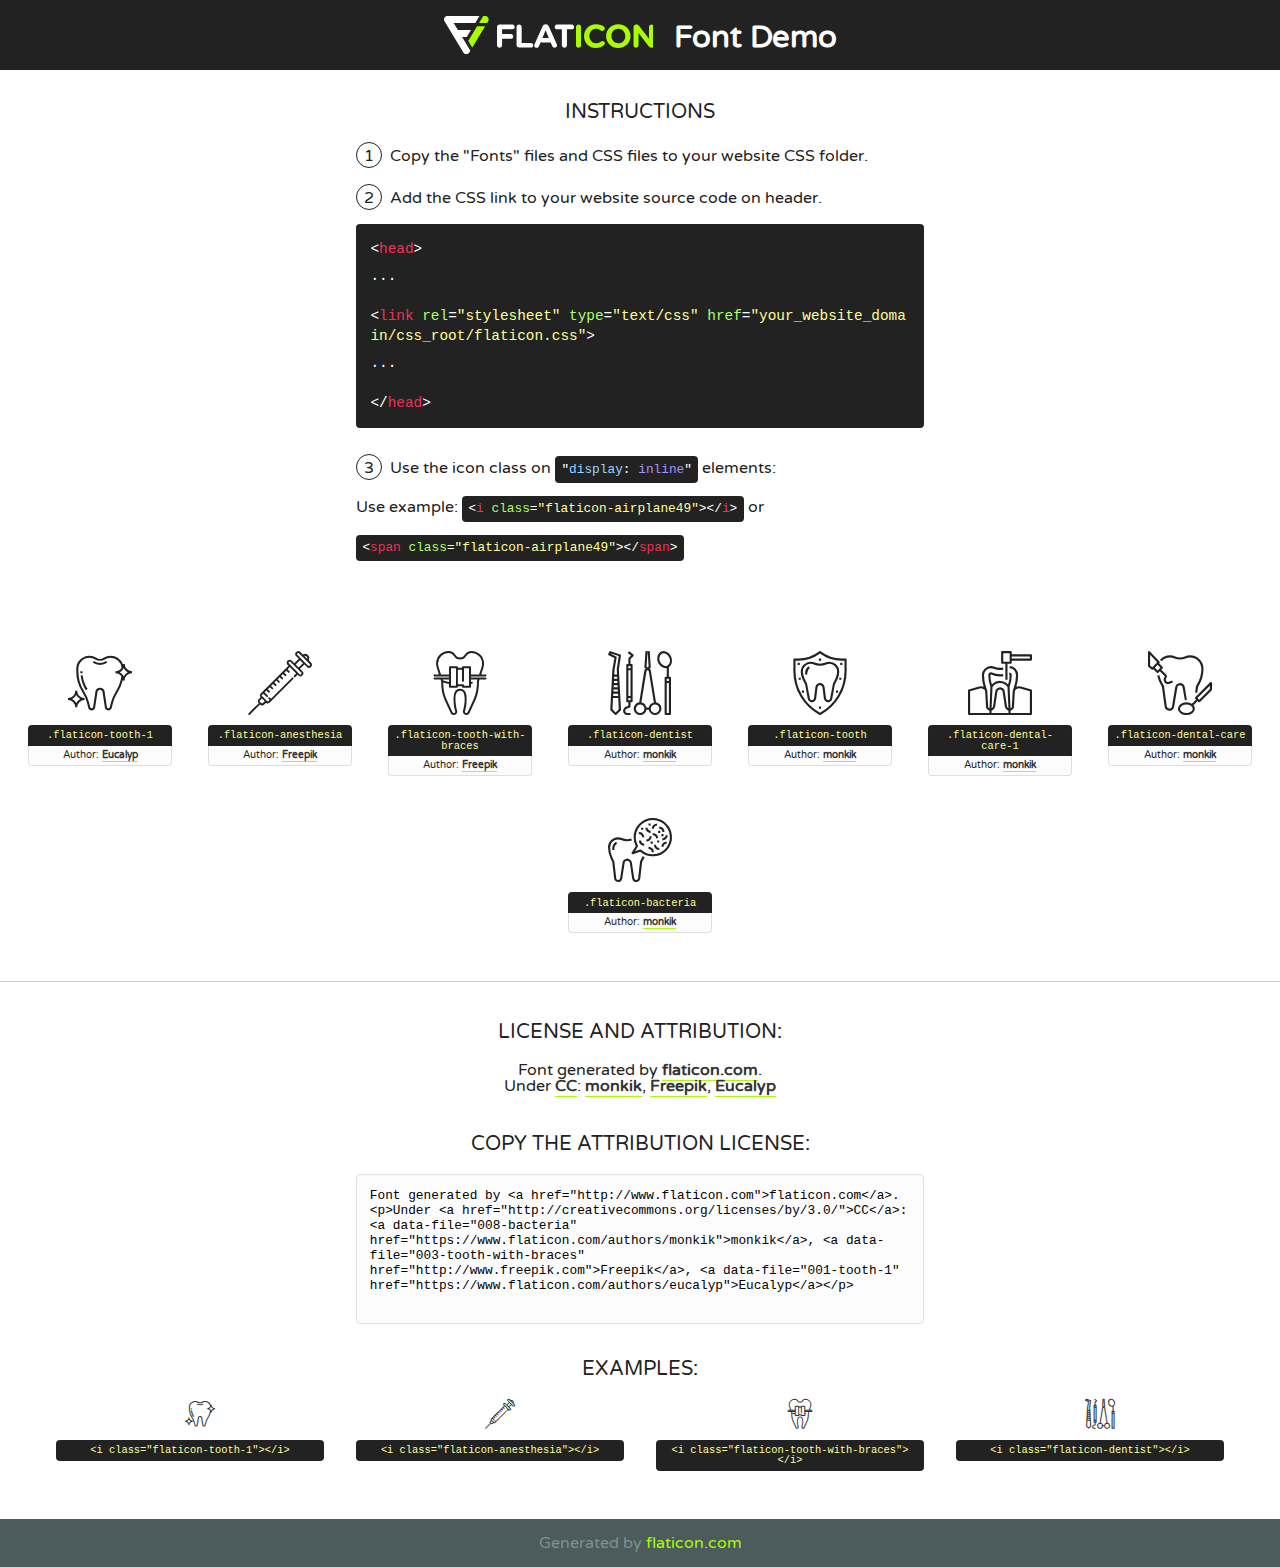
<file: fonts/flaticon/font/flaticon.html>
<!DOCTYPE html>
<!--
  Flaticon icon font: Flaticon
  Creation date: 20/09/2018 05:43
-->
<html>
<!DOCTYPE html>
<html>

<head>
    <title>Flaticon WebFont</title>
    <link href="http://fonts.googleapis.com/css?family=Varela+Round" rel="stylesheet" type="text/css" />
    <link rel="stylesheet" type="text/css" href="flaticon.css">
    <meta charset="UTF-8">
    <style>
    html, body, div, span, applet, object, iframe,
    h1, h2, h3, h4, h5, h6, p, blockquote, pre,
    a, abbr, acronym, address, big, cite, code,
    del, dfn, em, img, ins, kbd, q, s, samp,
    small, strike, strong, sub, sup, tt, var,
    b, u, i, center,
    dl, dt, dd, ol, ul, li,
    fieldset, form, label, legend,
    table, caption, tbody, tfoot, thead, tr, th, td,
    article, aside, canvas, details, embed, 
    figure, figcaption, footer, header, hgroup, 
    menu, nav, output, ruby, section, summary,
    time, mark, audio, video {
        margin: 0;
        padding: 0;
        border: 0;
        font-size: 100%;
        font: inherit;
        vertical-align: baseline;
    }
    /* HTML5 display-role reset for older browsers */
    article, aside, details, figcaption, figure, 
    footer, header, hgroup, menu, nav, section {
        display: block;
    }
    body {
        line-height: 1;
    }
    ol, ul {
        list-style: none;
    }
    blockquote, q {
        quotes: none;
    }
    blockquote:before, blockquote:after,
    q:before, q:after {
        content: '';
        content: none;
    }
    table {
        border-collapse: collapse;
        border-spacing: 0;
    }
    body {
        font-family: 'Varela Round', Helvetica, Arial, sans-serif;
        font-size: 16px;
        color: #222;
    }
    a {
        color: #333;
        border-bottom: 1px solid #a9fd00;
        font-weight: bold;
        text-decoration: none;
    }
    * {
        -moz-box-sizing: border-box;
        -webkit-box-sizing: border-box;
        box-sizing: border-box;
        margin: 0;
        padding: 0;
    }
    [class^="flaticon-"]:before, [class*=" flaticon-"]:before, [class^="flaticon-"]:after, [class*=" flaticon-"]:after {
        font-family: Flaticon;
        font-size: 30px;
        font-style: normal;
        margin-left: 20px;
        color: #333;
    }
    .wrapper {
        max-width: 600px;
        margin: auto;
        padding: 0 1em;
    }
    .title {
        font-size: 1.25em;
        text-align: center;
        margin-bottom: 1em;
        text-transform: uppercase;
    }
    header {
        text-align: center;
        background-color: #222;
        color: #fff;
        padding: 1em;
    }
    header .logo {
        width: 210px;
        height: 38px;
        display: inline-block;
        vertical-align: middle;
        margin-right: 1em;
        border: none;
    }
    header strong {
        font-size: 1.95em;
        font-weight: bold;
        vertical-align: middle;
        margin-top: 5px;
        display: inline-block;
    }
    .demo {
        margin: 2em auto;
        line-height: 1.25em;
    }
    .demo ul li {
        margin-bottom: 1em;
    }
    .demo ul li .num {
        color: #222;
        border-radius: 20px;
        display: inline-block;
        width: 26px;
        padding: 3px;
        height: 26px;
        text-align: center;
        margin-right: 0.5em;
        border: 1px solid #222;
    }
    .demo ul li code {
        background-color: #222;
        border-radius: 4px;
        padding: 0.25em 0.5em;
        display: inline-block;
        color: #fff;
        font-family: Consolas,Monaco,Lucida Console,Liberation Mono,DejaVu Sans Mono,Bitstream Vera Sans Mono,Courier New, monospace;
        font-weight: lighter;
        margin-top: 1em;
        font-size: 0.8em;
        word-break: break-all;
    }
    .demo ul li code.big {
        padding: 1em;
        font-size: 0.9em;
    }
    .demo ul li code .red {
        color: #EF3159;
    }
    .demo ul li code .green {
        color: #ACFF65;
    }
    .demo ul li code .yellow {
        color: #FFFF99;
    }
    .demo ul li code .blue {
        color: #99D3FF;
    }
    .demo ul li code .purple {
        color: #A295FF;
    }
    .demo ul li code .dots {
        margin-top: 0.5em;
        display: block;
    }
    #glyphs {
        border-bottom: 1px solid #ccc;
        padding: 2em 0;
        text-align: center;
    }
    .glyph {
        display: inline-block;
        width: 9em;
        margin: 1em;
        text-align: center;
        vertical-align: top;
        background: #FFF;
    }
    .glyph .glyph-icon {
        padding: 10px;
        display: block;
        font-family:"Flaticon";
        font-size: 64px;
        line-height: 1;
    }
    .glyph .glyph-icon:before {
        font-size: 64px;
        color: #222;
        margin-left: 0;
    }
    .class-name {
        font-size: 0.65em;
        background-color: #222;
        color: #fff;
        border-radius: 4px 4px 0 0;
        padding: 0.5em;
        color: #FFFF99;
        font-family: Consolas,Monaco,Lucida Console,Liberation Mono,DejaVu Sans Mono,Bitstream Vera Sans Mono,Courier New, monospace;
    }
    .author-name {
        font-size: 0.6em;
        background-color: #fcfcfd;
        border: 1px solid #DEDEE4;
        border-top: 0;
        border-radius: 0 0 4px 4px;
        padding: 0.5em;
    }
    .class-name:last-child {
        font-size: 10px;
        color:#888;
    }
    .class-name:last-child a {
        font-size: 10px;
        color:#555;
    }
    .class-name:last-child a:hover {
        color:#a9fd00;
    }
    .glyph > input {
        display: block;
        width: 100px;
        margin: 5px auto;
        text-align: center;
        font-size: 12px;
        cursor: text;
    }
    .glyph > input.icon-input {
        font-family:"Flaticon";
        font-size: 16px;
        margin-bottom: 10px;
    }
    .attribution .title {
        margin-top: 2em;
    }
    .attribution textarea {
        background-color: #fcfcfd;
        padding: 1em;
        border: none;
        box-shadow: none;
        border: 1px solid #DEDEE4;
        border-radius: 4px;
        resize: none;
        width: 100%;
        height: 150px;
        font-size: 0.8em;
        font-family: Consolas,Monaco,Lucida Console,Liberation Mono,DejaVu Sans Mono,Bitstream Vera Sans Mono,Courier New, monospace;
        -webkit-appearance: none;
    }
    .iconsuse {
        margin: 2em auto;
        text-align: center;
        max-width: 1200px;
    }
    .iconsuse:after {
        content: '';
        display: table;
        clear: both;
    }
    .iconsuse .image {
        float: left;
        width: 25%;
        padding: 0 1em;
    }
    .iconsuse .image p {
        margin-bottom: 1em;
    }
    .iconsuse .image span {
        display: block;
        font-size: 0.65em;
        background-color: #222;
        color: #fff;
        border-radius: 4px;
        padding: 0.5em;
        color: #FFFF99;
        margin-top: 1em;
        font-family: Consolas,Monaco,Lucida Console,Liberation Mono,DejaVu Sans Mono,Bitstream Vera Sans Mono,Courier New, monospace;
    }
    #footer {
        text-align: center;
        background-color: #4C5B5C;
        color: #7c9192;
        padding: 1em;
    }
    #footer a {
        border: none;
        color: #a9fd00;
        font-weight: normal;
    }
    @media (max-width: 960px) {
        .iconsuse .image {
            width: 50%;
        }
    }
    @media (max-width: 560px) {
        .iconsuse .image {
            width: 100%;
        }
    }
    </style>
</head>

<body class="characters-off">

    <header>
        <a href="http://www.flaticon.com" target="_blank" class="logo">
            <svg version="1.1" xmlns="http://www.w3.org/2000/svg" xmlns:xlink="http://www.w3.org/1999/xlink" xmlns:a="http://ns.adobe.com/AdobeSVGViewerExtensions/3.0/" viewBox="0 0 560.875 102.036" enable-background="new 0 0 560.875 102.036" xml:space="preserve">
                <defs>
                </defs>
                <g>
                    <g class="letters">
                        <path fill="#ffffff" d="M141.596,29.675c0-3.777,2.985-6.767,6.764-6.767h34.438c3.426,0,6.15,2.728,6.15,6.15
                        c0,3.43-2.724,6.149-6.15,6.149h-27.674v13.091h23.719c3.429,0,6.151,2.724,6.151,6.15c0,3.43-2.723,6.149-6.151,6.149h-23.719
                        v17.574c0,3.773-2.986,6.761-6.764,6.761c-3.779,0-6.764-2.989-6.764-6.761V29.675z"></path>
                        <path fill="#ffffff" d="M193.844,29.149c0-3.781,2.985-6.767,6.764-6.767c3.776,0,6.763,2.985,6.763,6.767v42.957h25.039
                        c3.426,0,6.149,2.726,6.149,6.153c0,3.425-2.723,6.15-6.149,6.15h-31.802c-3.779,0-6.764-2.986-6.764-6.768V29.149z"></path>
                        <path fill="#ffffff" d="M241.891,75.71l21.438-48.407c1.492-3.341,4.215-5.357,7.906-5.357h0.792
                        c3.686,0,6.323,2.017,7.815,5.357l21.439,48.407c0.436,0.967,0.701,1.845,0.701,2.723c0,3.602-2.809,6.501-6.414,6.501
                        c-3.161,0-5.269-1.845-6.499-4.655l-4.132-9.661h-27.059l-4.301,10.102c-1.144,2.631-3.426,4.214-6.237,4.214
                        c-3.517,0-6.24-2.81-6.24-6.325C241.1,77.64,241.451,76.677,241.891,75.71z M279.932,58.666l-8.521-20.297l-8.526,20.297H279.932
                        z"></path>
                        <path fill="#ffffff" d="M314.864,35.387H301.86c-3.429,0-6.239-2.813-6.239-6.238c0-3.429,2.811-6.24,6.239-6.24h39.533
                        c3.426,0,6.237,2.811,6.237,6.24c0,3.425-2.811,6.238-6.237,6.238h-13.001v42.785c0,3.773-2.99,6.761-6.764,6.761
                        c-3.779,0-6.764-2.989-6.764-6.761V35.387z"></path>
                        <path fill="#A9FD00" d="M352.615,29.149c0-3.781,2.985-6.767,6.767-6.767c3.774,0,6.761,2.985,6.761,6.767v49.024
                        c0,3.773-2.987,6.761-6.761,6.761c-3.781,0-6.767-2.989-6.767-6.761V29.149z"></path>
                        <path fill="#A9FD00" d="M374.132,53.836v-0.179c0-17.481,13.178-31.801,32.065-31.801c9.22,0,15.459,2.458,20.557,6.238
                        c1.402,1.054,2.637,2.985,2.637,5.357c0,3.692-2.985,6.59-6.681,6.59c-1.845,0-3.071-0.702-4.044-1.319
                        c-3.776-2.813-7.729-4.393-12.562-4.393c-10.364,0-17.831,8.611-17.831,19.154v0.173c0,10.542,7.291,19.329,17.831,19.329
                        c5.715,0,9.492-1.756,13.359-4.834c1.049-0.874,2.458-1.491,4.039-1.491c3.429,0,6.325,2.813,6.325,6.236
                        c0,2.106-1.056,3.78-2.282,4.834c-5.539,4.834-12.036,7.733-21.878,7.733C387.572,85.464,374.132,71.493,374.132,53.836z"></path>
                        <path fill="#A9FD00" d="M433.009,53.836v-0.179c0-17.481,13.79-31.801,32.766-31.801c18.981,0,32.592,14.143,32.592,31.628v0.173
                        c0,17.483-13.785,31.807-32.769,31.807C446.625,85.464,433.009,71.32,433.009,53.836z M484.224,53.836v-0.179
                        c0-10.539-7.725-19.326-18.626-19.326c-10.893,0-18.449,8.611-18.449,19.154v0.173c0,10.542,7.73,19.329,18.626,19.329
                        C476.676,72.986,484.224,64.378,484.224,53.836z"></path>
                        <path fill="#A9FD00" d="M506.233,29.321c0-3.774,2.99-6.763,6.767-6.763h1.401c3.252,0,5.183,1.583,7.029,3.953l26.093,34.265
                        V29.059c0-3.692,2.99-6.677,6.681-6.677c3.683,0,6.671,2.985,6.671,6.677v48.934c0,3.78-2.987,6.765-6.764,6.765h-0.436
                        c-3.257,0-5.188-1.581-7.034-3.953l-27.056-35.492v32.944c0,3.687-2.985,6.676-6.678,6.676c-3.683,0-6.673-2.989-6.673-6.676
                        V29.321z"></path>
                    </g>
                    <g class="insignia">
                        <path fill="#ffffff" d="M48.372,56.137h12.517l11.156-18.537H37.186L25.688,18.539h57.825L94.668,0H9.271
                        C5.925,0,2.842,1.801,1.198,4.716c-1.644,2.907-1.593,6.482,0.134,9.343l50.38,83.501c1.678,2.781,4.689,4.476,7.938,4.476
                        c3.246,0,6.257-1.695,7.935-4.476l2.898-4.804L48.372,56.137z"></path>
                        <g class="i">
                            <path fill="#A9FD00" d="M93.575,18.539h0.031v0.004l21.652,0.004l2.705-4.488c1.727-2.861,1.778-6.436,0.133-9.343
                            C116.454,1.801,113.371,0,110.026,0h-5.294L93.575,18.539z"></path>
                            <polygon fill="#A9FD00" points="88.291,27.356 64.725,66.486 75.519,84.404 109.942,27.356"></polygon>
                        </g>
                    </g>
                </g>
            </svg>
        </a>
        <strong>Font Demo</strong>
    </header>


    <section class="demo wrapper">

        <p class="title">Instructions</p>

        <ul>
            <li>
                <span class="num">1</span>Copy the "Fonts" files and CSS files to your website CSS folder.
            </li>
            <li>
                <span class="num">2</span>Add the CSS link to your website source code on header.
                <code class="big">
                    &lt;<span class="red">head</span>&gt;
                    <br/><span class="dots">...</span>
                    <br/>&lt;<span class="red">link</span> <span class="green">rel</span>=<span class="yellow">"stylesheet"</span> <span class="green">type</span>=<span class="yellow">"text/css"</span> <span class="green">href</span>=<span class="yellow">"your_website_domain/css_root/flaticon.css"</span>&gt;
                    <br/><span class="dots">...</span>
                    <br/>&lt;/<span class="red">head</span>&gt;
                </code>
            </li>

            <li>
                <p>
                    <span class="num">3</span>Use the icon class on <code>"<span class="blue">display</span>:<span class="purple"> inline</span>"</code> elements:
                    <br />
                    Use example: <code>&lt;<span class="red">i</span> <span class="green">class</span>=<span class="yellow">&quot;flaticon-airplane49&quot;</span>&gt;&lt;/<span class="red">i</span>&gt;</code> or <code>&lt;<span class="red">span</span> <span class="green">class</span>=<span class="yellow">&quot;flaticon-airplane49&quot;</span>&gt;&lt;/<span class="red">span</span>&gt;</code>
            </li>
        </ul>

    </section>




   <section id="glyphs">          
    
      
        <div class="glyph"><div class="glyph-icon flaticon-tooth-1"></div>
            <div class="class-name">.flaticon-tooth-1</div>
            <div class="author-name">Author: <a data-file="001-tooth-1" href="https://www.flaticon.com/authors/eucalyp">Eucalyp</a> </div> 
        </div>        
        
        <div class="glyph"><div class="glyph-icon flaticon-anesthesia"></div>
            <div class="class-name">.flaticon-anesthesia</div>
            <div class="author-name">Author: <a data-file="002-anesthesia" href="http://www.freepik.com">Freepik</a> </div> 
        </div>        
        
        <div class="glyph"><div class="glyph-icon flaticon-tooth-with-braces"></div>
            <div class="class-name">.flaticon-tooth-with-braces</div>
            <div class="author-name">Author: <a data-file="003-tooth-with-braces" href="http://www.freepik.com">Freepik</a> </div> 
        </div>        
        
        <div class="glyph"><div class="glyph-icon flaticon-dentist"></div>
            <div class="class-name">.flaticon-dentist</div>
            <div class="author-name">Author: <a data-file="004-dentist" href="https://www.flaticon.com/authors/monkik">monkik</a> </div> 
        </div>        
        
        <div class="glyph"><div class="glyph-icon flaticon-tooth"></div>
            <div class="class-name">.flaticon-tooth</div>
            <div class="author-name">Author: <a data-file="005-tooth" href="https://www.flaticon.com/authors/monkik">monkik</a> </div> 
        </div>        
        
        <div class="glyph"><div class="glyph-icon flaticon-dental-care-1"></div>
            <div class="class-name">.flaticon-dental-care-1</div>
            <div class="author-name">Author: <a data-file="006-dental-care-1" href="https://www.flaticon.com/authors/monkik">monkik</a> </div> 
        </div>        
        
        <div class="glyph"><div class="glyph-icon flaticon-dental-care"></div>
            <div class="class-name">.flaticon-dental-care</div>
            <div class="author-name">Author: <a data-file="007-dental-care" href="https://www.flaticon.com/authors/monkik">monkik</a> </div> 
        </div>        
        
        <div class="glyph"><div class="glyph-icon flaticon-bacteria"></div>
            <div class="class-name">.flaticon-bacteria</div>
            <div class="author-name">Author: <a data-file="008-bacteria" href="https://www.flaticon.com/authors/monkik">monkik</a> </div> 
        </div>        
        

    </section>



    <section class="attribution wrapper"   style="text-align:center;">

      <div class="title">License and attribution:</div><div class="attrDiv">Font generated by <a href="http://www.flaticon.com">flaticon.com</a>. <div><p>Under <a href="http://creativecommons.org/licenses/by/3.0/">CC</a>: <a data-file="008-bacteria" href="https://www.flaticon.com/authors/monkik">monkik</a>, <a data-file="003-tooth-with-braces" href="http://www.freepik.com">Freepik</a>, <a data-file="001-tooth-1" href="https://www.flaticon.com/authors/eucalyp">Eucalyp</a></p>  </div>
      </div>
      <div class="title">Copy the Attribution License:</div>

    <textarea onclick="this.focus();this.select();">Font generated by &lt;a href=&quot;http://www.flaticon.com&quot;&gt;flaticon.com&lt;/a&gt;. <p>Under <a href="http://creativecommons.org/licenses/by/3.0/">CC</a>: <a data-file="008-bacteria" href="https://www.flaticon.com/authors/monkik">monkik</a>, <a data-file="003-tooth-with-braces" href="http://www.freepik.com">Freepik</a>, <a data-file="001-tooth-1" href="https://www.flaticon.com/authors/eucalyp">Eucalyp</a></p>  
     </textarea>

    </section>

    <section class="iconsuse">

          <div class="title">Examples:</div>            
             
            <div class="image">
                <p>
                    <i class="glyph-icon flaticon-tooth-1"></i> 
                    <span>&lt;i class=&quot;flaticon-tooth-1&quot;&gt;&lt;/i&gt;</span>
                </p>
            </div>
            
            <div class="image">
                <p>
                    <i class="glyph-icon flaticon-anesthesia"></i> 
                    <span>&lt;i class=&quot;flaticon-anesthesia&quot;&gt;&lt;/i&gt;</span>
                </p>
            </div>
            
            <div class="image">
                <p>
                    <i class="glyph-icon flaticon-tooth-with-braces"></i> 
                    <span>&lt;i class=&quot;flaticon-tooth-with-braces&quot;&gt;&lt;/i&gt;</span>
                </p>
            </div>
            
            <div class="image">
                <p>
                    <i class="glyph-icon flaticon-dentist"></i> 
                    <span>&lt;i class=&quot;flaticon-dentist&quot;&gt;&lt;/i&gt;</span>
                </p>
            </div>
                       
        </div>
                            
    </section>

<div id="footer">
    <div>Generated by <a href="http://www.flaticon.com">flaticon.com</a>
    </div>
</div>



</body>
</html>
</file>
<file: fonts/flaticon/font/flaticon.css>
/*
  	Flaticon icon font: Flaticon
  	Creation date: 20/09/2018 05:43
  	*/

@font-face {
  font-family: "Flaticon";
  src: url("./Flaticon.eot");
  src: url("./Flaticon.eot?#iefix") format("embedded-opentype"),
       url("./Flaticon.woff") format("woff"),
       url("./Flaticon.ttf") format("truetype"),
       url("./Flaticon.svg#Flaticon") format("svg");
  font-weight: normal;
  font-style: normal;
}

@media screen and (-webkit-min-device-pixel-ratio:0) {
  @font-face {
    font-family: "Flaticon";
    src: url("./Flaticon.svg#Flaticon") format("svg");
  }
}

[class^="flaticon-"]:before, [class*=" flaticon-"]:before,
[class^="flaticon-"]:after, [class*=" flaticon-"]:after {   
  font-family: Flaticon;
        font-size: 20px;
font-style: normal;
margin-left: 20px;
}

.flaticon-tooth-1:before { content: "\f100"; }
.flaticon-anesthesia:before { content: "\f101"; }
.flaticon-tooth-with-braces:before { content: "\f102"; }
.flaticon-dentist:before { content: "\f103"; }
.flaticon-tooth:before { content: "\f104"; }
.flaticon-dental-care-1:before { content: "\f105"; }
.flaticon-dental-care:before { content: "\f106"; }
.flaticon-bacteria:before { content: "\f107"; }
.flaticon-implant:before {content: "\f108"}
</file>
